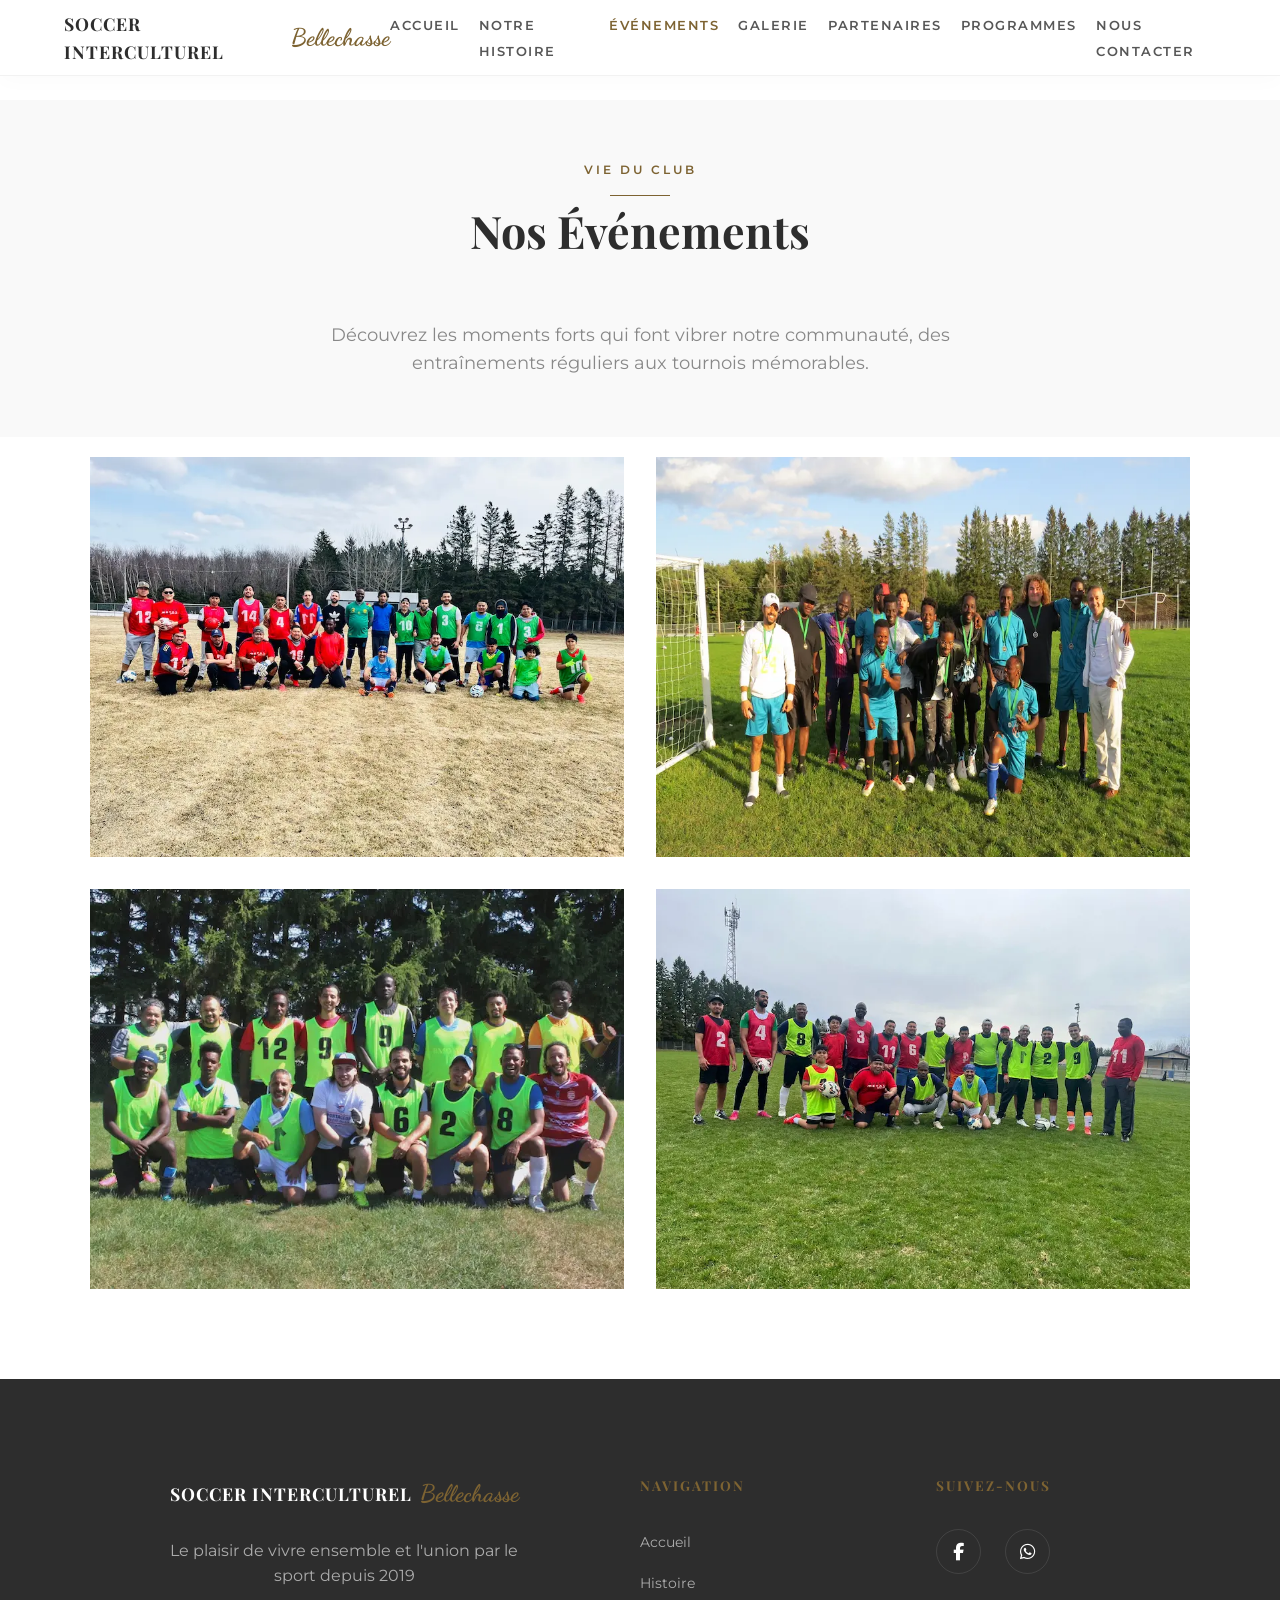
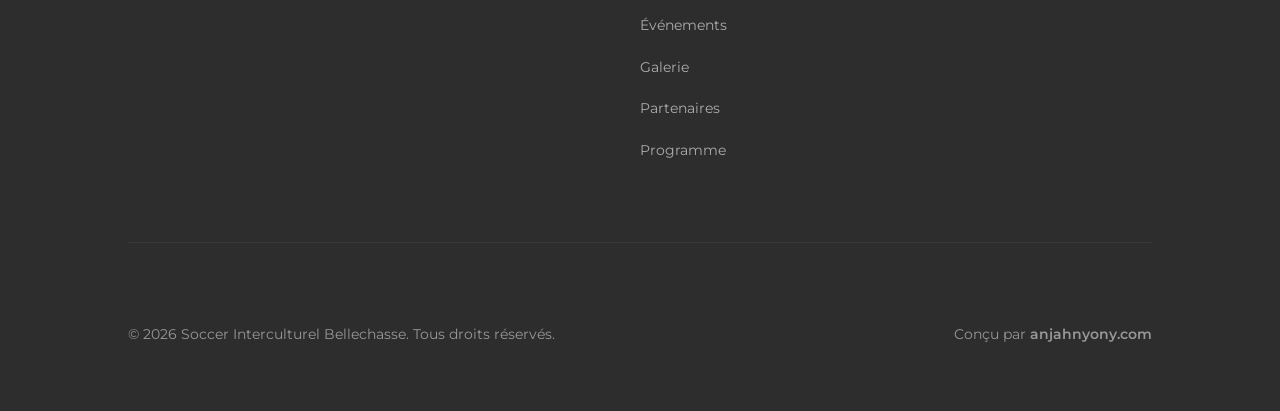
<file: evenements.html>
<!DOCTYPE html>
<html lang="fr">

<head>
    <meta charset="UTF-8">
    <meta name="viewport" content="width=device-width, initial-scale=1.0">
    <title>Événements | Soccer Interculturel Bellechasse</title>
    <meta name="description" content="Découvrez les événements et la vie du club Soccer Interculturel Bellechasse. Matchs, tournois et rencontres communautaires.">
    
    <!-- Favicon -->
    <link rel="icon" href="./img/favicon-removebg-preview.png">

    <!-- Fonts -->
    <link rel="preconnect" href="https://fonts.googleapis.com">
    <link rel="preconnect" href="https://fonts.gstatic.com" crossorigin>
    <link href="https://fonts.googleapis.com/css2?family=Montserrat:wght@300;400;500;600&family=Playfair+Display:ital,wght@0,400;0,700;1,400&family=Dancing+Script:wght@700&display=swap" rel="stylesheet">

    <!-- CSS -->
    <link rel="stylesheet" href="style.css">
    
    <!-- Font Awesome -->
    <link rel="stylesheet" href="https://cdnjs.cloudflare.com/ajax/libs/font-awesome/6.5.1/css/all.min.css">
</head>

<body>
    <div class="menu-overlay" id="menu-overlay"></div>

    <!-- Navigation -->
    <nav id="navbar" class="scrolled"> <!-- Always scrolled style on subpages for readability -->
        <div class="logo">Soccer Interculturel <span class="logo-accent">Bellechasse</span></div>
        <div class="burger" id="burger" role="button" aria-label="Menu de navigation" aria-expanded="false" tabindex="0">
            <span></span>
            <span></span>
            <span></span>
        </div>
        <ul class="nav-links">
            <li><a href="index.html">Accueil</a></li>
            <li><a href="index.html#histoire">Notre Histoire</a></li>
            <li><a href="evenements.html" class="active">Événements</a></li>
            <li><a href="galerie.html">Galerie</a></li>
            <li><a href="index.html#partners">Partenaires</a></li>
            <li><a href="index.html#programme">Programmes</a></li>
            <li><a href="index.html#contact">Nous contacter</a></li>
            <li class="mobile-socials">
                <a href="https://www.facebook.com/share/g/1BbeRjiNof/?mibextid=wwXIfr" aria-label="Facebook du club" target="_blank" rel="noopener"><i class="fa-brands fa-facebook-f"></i></a>
                <a href="https://chat.whatsapp.com/ITBcCczR1BU3wg0SWKI2sk?mode=gi_t" aria-label="WhatsApp du club" target="_blank" rel="noopener"><i class="fa-brands fa-whatsapp"></i></a>
            </li>
        </ul>
    </nav>

    <main style="padding-top: 100px;">
        <!-- Page Header -->
        <header class="page-header" style="text-align: center; padding: 60px 7% 20px;">
            <span class="section-subtitle center">Vie du Club</span>
            <h1 class="section-title serif">Nos Événements</h1>
            <p class="section-description" style="margin: 0 auto 40px; max-width: 700px;">Découvrez les moments forts qui font vibrer notre communauté, des entraînements réguliers aux tournois mémorables.</p>
        </header>

        <!-- Section Événements -->
        <section id="evenements" class="events-section" style="padding-top: 20px;">
            <div class="events-grid">
                <div class="event-card">
                    <div class="event-img">
                        <img src="./img/evenement/IMG_1171.webp" alt="Entraînement au gymnase" width="400" height="267" loading="lazy">
                        <div class="event-overlay">
                            <div class="event-meta">
                                <span class="event-tag">Extérieur</span>
                                <span class="event-date">Été</span>
                            </div>
                            <h3 class="serif">Pratique Extérieure</h3>
                            <p>Nos séances d'entraînement intensives à l'extérieur pour garder le rythme durant la saison estivale.</p>
                        </div>
                    </div>
                </div>
                <div class="event-card">
                    <div class="event-img">
                        <img src="./img/evenement/IMG_0566.webp" alt="Tournoi local" width="400" height="267" loading="lazy">
                        <div class="event-overlay">
                            <div class="event-meta">
                                <span class="event-tag">Compétition</span>
                                <span class="event-date">Été</span>
                            </div>
                            <h3 class="serif">Matchs de Championnat</h3>
                            <p>L'adrénaline de la compétition sur les terrains de Saint-Anselme face aux meilleures équipes locales.</p>
                        </div>
                    </div>
                </div>
                <div class="event-card">
                    <div class="event-img">
                        <img src="./img/evenement/IMG_3381.webp" alt="Esprit d'équipe" width="400" height="267" loading="lazy">
                        <div class="event-overlay">
                            <div class="event-meta">
                                <span class="event-tag">Camaraderie</span>
                                <span class="event-date">Toute l'année</span>
                            </div>
                            <h3 class="serif">Force du Collectif</h3>
                            <p>Bien plus que du sport, c'est une histoire d'amitié qui se forge à chaque rencontre sur le terrain.</p>
                        </div>
                    </div>
                </div>
                <div class="event-card">
                    <div class="event-img">
                        <img src="./img/evenement/CENU7380.webp" alt="Match amical en extérieur" width="400" height="267" loading="lazy">
                        <div class="event-overlay">
                            <div class="event-meta">
                                <span class="event-tag">Dépassement</span>
                                <span class="event-date">Saison Régulière</span>
                            </div>
                            <h3 class="serif">Passion Extérieure</h3>
                            <p>Le plaisir de jouer sous le soleil et de performer ensemble pour les couleurs de Bellechasse.</p>
                        </div>
                    </div>
                </div>
            </div>
        </section>
    </main>

    <!-- Footer -->
    <footer class="main-footer">
        <div class="footer-grid">
            <div class="footer-brand">
                <div class="logo">Soccer Interculturel <span class="logo-accent">Bellechasse</span></div>
                <p>Le plaisir de vivre ensemble et l'union par le sport depuis 2019</p>
            </div>
            <div class="footer-links">
                <h3 class="footer-title">Navigation</h3>
                <ul>
                    <li><a href="index.html">Accueil</a></li>
                    <li><a href="index.html#histoire">Histoire</a></li>
                    <li><a href="evenements.html">Événements</a></li>
                    <li><a href="galerie.html">Galerie</a></li>
                    <li><a href="index.html#partners">Partenaires</a></li>
                    <li><a href="index.html#programme">Programme</a></li>
                </ul>
            </div>
            <div class="footer-social">
                <h3 class="footer-title">Suivez-nous</h3>
                <div class="social-icons">
                    <a href="https://www.facebook.com/share/g/1BbeRjiNof/?mibextid=wwXIfr" aria-label="Suivre le club sur Facebook" target="_blank" rel="noopener"><i class="fa-brands fa-facebook-f"></i></a>
                    <a href="https://chat.whatsapp.com/ITBcCczR1BU3wg0SWKI2sk?mode=gi_t" aria-label="Suivre le club sur WhatsApp" target="_blank" rel="noopener"><i class="fa-brands fa-whatsapp"></i></a>
                </div>
            </div>
        </div>
        <div class="footer-bottom">
            <p>&copy; 2026 Soccer Interculturel Bellechasse. Tous droits réservés.</p>
            <p>Conçu par <a href="https://anjahnyony.com" target="_blank">anjahnyony.com</a></p>
        </div>
    </footer>

    <script>
        const burger = document.getElementById('burger');
        const navLinks = document.querySelector('.nav-links');
        const menuOverlay = document.getElementById('menu-overlay');

        function toggleMenu() {
            const isActive = navLinks.classList.toggle('nav-active');
            burger.classList.toggle('toggle');
            menuOverlay.classList.toggle('active');
            burger.setAttribute('aria-expanded', isActive);
        }

        burger.addEventListener('click', toggleMenu);
        menuOverlay.addEventListener('click', toggleMenu);

        // Accessibility: Keyboard support for burger menu
        burger.addEventListener('keydown', function(e) {
            if (e.key === 'Enter' || e.key === ' ') {
                e.preventDefault();
                toggleMenu();
            }
        });
    </script>
</body>

</html>
</file>
<file: style.css>
/* Design System Soccer Interculturel Bellechasse - Design 3 (Minimaliste Premium) */

:root {
    --bg-color: #FFFFFF;
    --text-color: #2D2D2D;
    --accent-color: #4A90E2;
    /* Bleu acier */
    --accent-secondary: #7D6332;
    /* Doré profond pour accessibilité WCAG AA (5.7:1) */
    --sep-color: #F9F9F9;
    --glass-bg: rgba(255, 255, 255, 0.8);
    --font-serif: 'Playfair Display', serif;
    --font-sans: 'Montserrat', sans-serif;
    --font-accent: 'Dancing Script', cursive;
    --transition: all 0.5s cubic-bezier(0.165, 0.84, 0.44, 1);
    --shadow-premium: 0 15px 40px rgba(0, 0, 0, 0.1);
}

* {
    margin: 0;
    padding: 0;
    box-sizing: border-box;
}

html {
    scroll-behavior: smooth;
    font-size: 16px; /* Base size */
    overflow-x: hidden;
    max-width: 100%;
}

@media screen and (min-width: 1600px) {
    html {
        font-size: 19px; /* Enhanced Desktop */
    }
}

@media screen and (min-width: 2000px) {
    html {
        font-size: 21px; /* 2K / High-res screens */
    }
}

@media screen and (min-width: 2560px) {
    html {
        font-size: 24px; /* 4k and Ultra-wide */
    }
}

body {
    background-color: var(--bg-color);
    color: var(--text-color);
    font-family: var(--font-sans);
    line-height: 1.6;
    overflow-x: hidden;
    max-width: 100%;
    width: 100%;
}

h1,
h2,
h3,
.serif {
    font-family: var(--font-serif);
    font-weight: 700;
}

a {
    text-decoration: none;
    color: inherit;
    transition: var(--transition);
}

ul {
    list-style: none;
}

/* Navigation */
nav {
    position: fixed;
    top: 0;
    width: 100%;
    z-index: 1000;
    background: var(--glass-bg);
    backdrop-filter: blur(10px);
    -webkit-backdrop-filter: blur(10px);
    border-bottom: 1px solid rgba(0, 0, 0, 0.05);
    padding: clamp(0.8rem, 2vh, 1.5rem) 5%;
    display: flex;
    justify-content: space-between;
    align-items: center;
    transition: var(--transition);
}

nav.scrolled {
    padding: 0.6rem 5%;
    box-shadow: 0 5px 20px rgba(0, 0, 0, 0.02);
}

.logo {
    font-family: var(--font-serif);
    font-size: 1.1rem;
    letter-spacing: 1px;
    text-transform: uppercase;
    font-weight: 700;
    display: flex;
    align-items: center;
    gap: 0.5rem;
}

.logo-accent {
    font-family: var(--font-accent);
    text-transform: none;
    color: var(--accent-secondary);
    font-size: 1.5rem;
    letter-spacing: 0;
}

.nav-links {
    display: flex;
    gap: 1.2rem;
}

.mobile-socials {
    display: none;
    /* Hidden by default, shown in mobile drawer */
}

.menu-overlay {
    position: fixed;
    top: 0;
    left: 0;
    width: 100%;
    height: 100%;
    background: rgba(0, 0, 0, 0.4);
    backdrop-filter: blur(4px);
    z-index: 999;
    opacity: 0;
    pointer-events: none;
    transition: var(--transition);
}

.menu-overlay.active {
    opacity: 1;
    pointer-events: auto;
}

.nav-links a {
    font-size: 0.8rem;
    text-transform: uppercase;
    letter-spacing: 1.5px;
    font-weight: 600;
    opacity: 0.8;
}

.nav-links a:hover, .nav-links a.active {
    opacity: 1;
    color: var(--accent-secondary);
}

/* Page Header for Subpages */
.page-header {
    background: var(--sep-color);
    padding: 120px 7% 60px;
    text-align: center;
}

/* Burger Menu */
.burger {
    display: none;
    cursor: pointer;
    z-index: 1001;
}

.burger span {
    display: block;
    width: 25px;
    height: 2px;
    margin: 5px;
    background-color: var(--text-color);
    transition: var(--transition);
}

/* Open Burger Animation */
.burger.toggle span:nth-child(1) {
    transform: rotate(-45deg) translate(-5px, 5px);
}

.burger.toggle span:nth-child(2) {
    opacity: 0;
}

.burger.toggle span:nth-child(3) {
    transform: rotate(45deg) translate(-5px, -5px);
}

/* Hero Split Section */
.hero-split {
    height: 100vh;
    display: flex;
    align-items: center;
    background-color: var(--bg-color);
    padding: 0;
    overflow: hidden;
}

.hero-left {
    flex: 0.8;
    /* Réduit pour laisser plus de place à l'image */
    padding: 0 5% 0 10%;
    display: flex;
    flex-direction: column;
    justify-content: center;
}

.hero-subtitle {
    display: block;
    font-size: 0.9rem;
    text-transform: uppercase;
    letter-spacing: 5px;
    color: var(--accent-secondary);
    margin-bottom: 1.5rem;
    font-weight: 600;
}

.hero-left h1 {
    font-size: clamp(2rem, 4vw, 3.5rem);
    line-height: 1.1;
    margin-bottom: 2rem;
    color: var(--text-color);
    animation: fadeInUp 1s ease forwards;
}

.hero-left p {
    font-size: clamp(1rem, 1.2vw, 1.15rem);
    color: #666;
    margin-bottom: 3rem;
    max-width: 550px;
    line-height: 1.8;
}

.hero-actions {
    display: flex;
    gap: 1.5rem;
}

.hero-right {
    flex: 1.5;
    /* Élargi pour montrer tout le groupe */
    width: 100%;
    position: relative;
    /* Suppression du clip-path pour ne plus couper les personnes à gauche */
}

.hero-image-wrapper {
    width: 100%;
    height: 100%;
}

.hero-image-wrapper img {
    width: 100%;
    height: 100%;
    object-fit: cover;
    object-position: center;
    /* Centrage pour garder le groupe au milieu */
}

/* Button Styles */
.btn-dark {
    display: inline-block;
    padding: 0.9rem 1.8rem;
    background: var(--text-color);
    color: white;
    text-transform: uppercase;
    letter-spacing: 1.5px;
    font-size: 0.7rem;
    font-weight: 700;
    transition: var(--transition);
}

.btn-dark:hover {
    background: var(--accent-color);
}

.btn-outline {
    display: inline-block;
    padding: 0.9rem 1.8rem;
    border: 1px solid #ddd;
    color: var(--text-color);
    text-transform: uppercase;
    letter-spacing: 1.5px;
    font-size: 0.7rem;
    font-weight: 700;
    transition: var(--transition);
}

.btn-outline:hover {
    border-color: var(--text-color);
    background: var(--sep-color);
}

/* Sections Common */
section {
    padding: clamp(60px, 10vh, 120px) 7%;
}

.section-title {
    font-size: clamp(1.8rem, 3.5vw, 3rem);
    margin-bottom: clamp(2.5rem, 6vh, 4rem);
    text-align: center;
    position: relative;
}

.section-title::after {
    content: '';
    position: absolute;
    /* bottom: -15px; */
    left: 50%;
    transform: translateX(-50%);
    width: 60px;
    height: 1px;
    background: var(--accent-secondary);
}

/* Story Section */
.story-grid {
    display: grid;
    grid-template-columns: 1fr 1.2fr;
    gap: 6rem;
    align-items: center;
}

.story-img-wrapper {
    position: relative;
    margin-bottom: 2rem;
}

.story-img-wrapper img {
    width: 100%;
    height: auto;
    display: block;
    box-shadow: 30px 30px 0 var(--sep-color);
    transition: var(--transition);
}

.story-img-wrapper:hover img:not(.founder-img) {
    transform: translate(10px, 10px);
    box-shadow: 15px 15px 0 var(--accent-secondary);
}

.founder-card {
    position: relative;
    width: 100%;
    max-width: 350px;
    background: var(--sep-color);
    padding: 1.5rem;
    display: flex;
    align-items: center;
    gap: 1.5rem;
    box-shadow: var(--shadow-premium);
    z-index: 10;
    transition: var(--transition);
}

.founder-card:hover {
    transform: translateX(10px);
}

.founder-img {
    width: 80px;
    height: 80px;
    object-fit: cover;
    display: block;
    border-radius: 4px;
}

.founder-info {
    text-align: left;
}

.founder-name {
    font-family: var(--font-serif);
    font-size: 1rem;
    font-weight: 700;
    color: var(--text-color);
    display: block;
    margin-bottom: 0.2rem;
}

.founder-title {
    font-size: 0.7rem;
    text-transform: uppercase;
    letter-spacing: 1px;
    color: var(--accent-secondary);
}

.since-badge {
    position: absolute;
    top: -20px;
    right: -20px;
    background: var(--text-color);
    color: white;
    padding: 1rem 1.5rem;
    font-family: var(--font-serif);
    font-size: 1rem;
    font-weight: 700;
    z-index: 2;
    box-shadow: var(--shadow-premium);
}

.section-subtitle {
    display: block;
    font-size: 0.75rem;
    text-transform: uppercase;
    letter-spacing: 3px;
    color: var(--accent-secondary);
    margin-bottom: 1rem;
    font-weight: 600;
}

.story-right h2 {
    font-size: clamp(1.8rem, 3vw, 2.8rem);
    margin-bottom: 2rem;
    line-height: 1.2;
}

.story-text p {
    font-size: clamp(1rem, 1vw + 0.5rem, 1.1rem);
    margin-bottom: 1.5rem;
    color: #666;
    line-height: 1.8;
}

.highlights-grid {
    display: grid;
    grid-template-columns: repeat(3, 1fr);
    gap: 3rem;
    margin-top: 4rem;
    padding-top: 3rem;
    border-top: 1px solid #eee;
}

.highlight-item {
    display: flex;
    flex-direction: column;
}

.highlight-item .number {
    font-family: var(--font-serif);
    font-size: 3rem;
    line-height: 1;
    color: var(--text-color);
    margin-bottom: 0.5rem;
}

.highlight-item .label {
    font-size: 0.85rem;
    text-transform: uppercase;
    letter-spacing: 2px;
    font-weight: 600;
    color: #999;
}

/* Events Section */
.events-section {
    background-color: var(--bg-color);
}

.events-grid {
    display: grid;
    grid-template-columns: repeat(2, 1fr);
    gap: 2rem;
}

.event-card {
    position: relative;
    overflow: hidden;
    height: 400px;
    background: var(--sep-color);
}

.event-img {
    width: 100%;
    height: 100%;
    position: relative;
}

.event-img img {
    width: 100%;
    height: 100%;
    object-fit: cover;
    transition: var(--transition);
}

.event-overlay {
    position: absolute;
    bottom: 0;
    left: 0;
    width: 100%;
    padding: 3rem 2rem 2rem;
    background: linear-gradient(to top, rgba(0, 0, 0, 0.8) 0%, rgba(0, 0, 0, 0.4) 60%, transparent 100%);
    color: white;
    transform: translateY(20px);
    opacity: 0;
    transition: var(--transition);
    pointer-events: none;
}

.event-card:hover img {
    transform: scale(1.1);
}

.event-card:hover .event-overlay {
    transform: translateY(0);
    opacity: 1;
}

.event-meta {
    margin-bottom: 1rem;
    display: flex;
    gap: 1rem;
}

.event-tag {
    font-size: 0.8rem;
    text-transform: uppercase;
    letter-spacing: 1px;
    background: var(--accent-secondary);
    color: white;
    padding: 0.2rem 0.8rem;
    font-weight: 600;
}

.event-date {
    font-size: 0.8rem;
    text-transform: uppercase;
    letter-spacing: 1px;
    opacity: 0.8;
}

.event-overlay h3 {
    font-size: 1.8rem;
    margin-bottom: 0.5rem;
}

.event-overlay p {
    font-size: 0.95rem;
    opacity: 0.8;
    line-height: 1.4;
    max-width: 400px;
}

/* Gallery Section */
.gallery-section {
    background-color: var(--bg-color);
    padding-bottom: 120px;
}

.gallery-header {
    text-align: center;
    margin-bottom: 5rem;
}

.section-subtitle.center {
    text-align: center;
}

.section-description {
    max-width: 600px;
    margin: -3rem auto 0;
    color: #888;
    font-size: 1.1rem;
}

.gallery-grid {
    column-count: 4;
    column-gap: 1.5rem;
    width: 100%;
}

.gallery-item {
    break-inside: avoid;
    margin-bottom: 1.5rem;
    position: relative;
    overflow: hidden;
    background: var(--sep-color);
    cursor: pointer;
}

/* Remove fixed spans since columns handle flow */
.gallery-item.w-2, .gallery-item.h-2 { grid-column: auto; grid-row: auto; }

.gallery-item img {
    width: 100%;
    height: auto;
    display: block;
    transition: transform 0.8s cubic-bezier(0.165, 0.84, 0.44, 1);
}

.item-overlay {
    position: absolute;
    top: 0;
    left: 0;
    width: 100%;
    height: 100%;
    background: rgba(45, 45, 45, 0.4);
    display: flex;
    align-items: center;
    justify-content: center;
    opacity: 0;
    transition: var(--transition);
    backdrop-filter: blur(2px);
}

.item-cat {
    color: white;
    font-size: 0.8rem;
    text-transform: uppercase;
    letter-spacing: 3px;
    border-top: 1px solid white;
    border-bottom: 1px solid white;
    padding: 8px 15px;
    transform: translateY(20px);
    transition: var(--transition);
}

.gallery-item:hover img {
    transform: scale(1.1);
}

.gallery-item:hover .item-overlay {
    opacity: 1;
}

.gallery-item:hover .item-cat {
    transform: translateY(0);
}

@media (max-width: 1024px) {
    .gallery-grid {
        column-count: 3;
    }
}

@media (max-width: 768px) {
    .gallery-grid {
        column-count: 2;
        column-gap: 1rem;
    }
    
    .gallery-item {
        margin-bottom: 1rem;
    }
    
    .founder-card {
        width: 140px;
        left: -15px;
    }
}

/* Program Section */
.program-section {
    background-color: var(--sep-color);
}

.program-tabs {
    display: flex;
    justify-content: center;
    gap: 2rem;
    margin-bottom: 4rem;
}

.tab-btn {
    background: none;
    border: none;
    font-family: var(--font-sans);
    font-size: 0.9rem;
    text-transform: uppercase;
    letter-spacing: 2px;
    font-weight: 600;
    padding: 1rem 2rem;
    cursor: pointer;
    position: relative;
    opacity: 0.5;
    transition: var(--transition);
}

.tab-btn.active {
    opacity: 1;
    color: var(--accent-color);
}

.tab-btn::after {
    content: '';
    position: absolute;
    bottom: 0;
    left: 50%;
    width: 0;
    height: 2px;
    background: var(--accent-color);
    transition: var(--transition);
    transform: translateX(-50%);
}

.tab-btn.active::after {
    width: 40px;
}

.season-content {
    display: none;
    animation: fadeIn 0.8s ease forwards;
}

.season-content.active {
    display: block;
}

@keyframes fadeIn {
    from {
        opacity: 0;
        transform: translateY(10px);
    }

    to {
        opacity: 1;
        transform: translateY(0);
    }
}

.badge.extreme {
    background: #fff0f0;
    color: #e24a4a;
}

/* Calendar Section (Keep existing row layout) */
.calendar-list {
    max-width: 70rem;
    margin: 0 auto;
    background: white;
    padding: 0 3rem;
    box-shadow: 0 10px 30px rgba(0, 0, 0, 0.03);
}

.calendar-row {
    display: flex;
    justify-content: space-between;
    align-items: center;
    padding: 2.5rem 0;
    border-bottom: 1px solid #eee;
    transition: var(--transition);
}

.calendar-row:hover {
    padding-left: 1rem;
    padding-right: 1rem;
    background: var(--sep-color);
}

.match-date {
    font-weight: 700;
    font-size: 0.9rem;
    letter-spacing: 1px;
    width: auto;
    min-width: 12rem;
    padding-right: 1rem;
}

.match-location {
    flex: 1;
    color: #666;
    font-size: 0.95rem;
    padding-right: 2rem;
}

.match-type {
    font-family: var(--font-serif);
    font-style: italic;
    margin: 0 2rem;
}

.badge {
    font-size: 0.8rem;
    text-transform: uppercase;
    letter-spacing: 1px;
    padding: 0.4rem 1rem;
    border-radius: 50px;
    font-weight: 600;
}

.badge.upcoming {
    background: #eef6ff;
    color: var(--accent-color);
}

.badge.victory {
    background: #f0f7ed;
    color: #67b045;
}

/* Partners Section */
.partners-section {
    background-color: var(--bg-color);
    padding: 100px 0;
    overflow: hidden;
}

.partners-grid-scroll {
    width: 100%;
    margin: 4rem 0;
    overflow: hidden;
    position: relative;
}

.partners-grid-scroll::before,
.partners-grid-scroll::after {
    content: "";
    height: 100%;
    position: absolute;
    width: 15%;
    z-index: 2;
}

.partners-grid-scroll::before {
    left: 0;
    background: linear-gradient(to right, var(--bg-color) 0%, transparent 100%);
}

.partners-grid-scroll::after {
    right: 0;
    background: linear-gradient(to left, var(--bg-color) 0%, transparent 100%);
}

.partners-track {
    display: flex;
    width: calc(250px * 9);
    animation: scrollLogos 30s linear infinite;
}

.partner-logo {
    width: 250px;
    display: flex;
    align-items: center;
    justify-content: center;
    padding: 0 40px;
}

.partner-logo img {
    max-width: 100%;
    height: auto;
    filter: grayscale(100%);
    opacity: 0.5;
    transition: var(--transition);
}

.partner-logo:hover img {
    filter: grayscale(0%);
    opacity: 1;
}

.partner-cta {
    text-align: center;
    font-size: 0.9rem;
    color: #888;
}

.partner-cta a {
    color: var(--accent-secondary);
    font-weight: 600;
    text-decoration: underline;
}

@keyframes scrollLogos {
    0% { transform: translateX(0); }
    100% { transform: translateX(calc(-250px * 6)); }
}

@media (max-width: 768px) {
    .partner-logo {
        width: 180px;
        padding: 0 20px;
    }
    .partners-track {
        width: calc(180px * 9);
        animation: scrollLogosSmall 20s linear infinite;
    }
    @keyframes scrollLogosSmall {
        0% { transform: translateX(0); }
        100% { transform: translateX(calc(-180px * 6)); }
    }
}

/* Contact Section */
.contact-container {
    display: grid;
    grid-template-columns: 1.8fr 1fr;
    gap: 6rem;
    max-width: 75rem;
    margin: 0 auto;
}

.contact-form {
    display: flex;
    flex-direction: column;
    gap: 2.5rem;
}

.form-row {
    display: grid;
    grid-template-columns: repeat(2, 1fr);
    gap: 4rem;
}

.form-group {
    display: flex;
    flex-direction: column;
    gap: 0.8rem;
    position: relative;
}

.form-group label {
    font-size: 0.85rem;
    text-transform: uppercase;
    letter-spacing: 2px;
    font-weight: 700;
    color: var(--text-color);
    opacity: 0.8;
}

input,
textarea {
    width: 100%;
    padding: 1rem 0;
    border: none;
    border-bottom: 1.5px solid #eee;
    background: transparent;
    font-family: inherit;
    font-size: 1rem;
    outline: none;
    transition: var(--transition);
}

input:focus,
textarea:focus {
    border-color: var(--accent-secondary);
}

input::placeholder,
textarea::placeholder {
    color: #bbb;
    font-size: 0.9rem;
}

.btn-submit-premium {
    align-self: flex-start;
    background: var(--text-color);
    color: white;
    border: none;
    padding: 1.2rem 3rem;
    font-family: inherit;
    text-transform: uppercase;
    letter-spacing: 3px;
    font-weight: 700;
    cursor: pointer;
    font-size: 0.85rem;
    display: flex;
    align-items: center;
    gap: 1.5rem;
    transition: var(--transition);
    border-radius: 4px;
}

.btn-submit-premium:hover {
    background: var(--accent-color);
    transform: translateY(-5px);
    box-shadow: 0 10px 30px rgba(0, 0, 0, 0.1);
}

.btn-submit-premium .arrow-icon {
    font-style: normal;
    transition: var(--transition);
}

.btn-submit-premium:hover .arrow-icon {
    transform: translateX(8px);
}

.contact-details {
    display: flex;
    flex-direction: column;
    gap: 3rem;
}

.detail-item h4 {
    text-transform: uppercase;
    font-size: 0.75rem;
    letter-spacing: 2px;
    color: #999;
    margin-bottom: 0.5rem;
}

.detail-item p {
    font-family: var(--font-serif);
    font-size: 1.4rem;
}

.map-container {
    margin-top: 2rem;
    width: 100%;
    transition: var(--transition);
}

.map-container iframe {
    border-radius: 8px;
    box-shadow: 0 10px 30px rgba(0, 0, 0, 0.05);
}

/* Footer Premium */
.main-footer {
    background-color: var(--text-color);
    color: white;
    padding: 6rem 10% 4rem;
}

.footer-grid {
    display: grid;
    grid-template-columns: 2fr 1fr 1fr;
    gap: 5rem;
    margin-bottom: 5rem;
    border-bottom: 1px solid rgba(255, 255, 255, 0.05);
    padding-bottom: 5rem;
}

.footer-brand .logo {
    color: white;
    margin-bottom: 1.5rem;
    justify-content: center;
}

.footer-brand p {
    max-width: 350px;
    opacity: 0.6;
    line-height: 1.6;
    margin: 0 auto 1.5rem;
    text-align: center;
}

.footer-title {
    text-transform: uppercase;
    font-size: 0.85rem;
    letter-spacing: 2px;
    color: var(--accent-secondary);
    margin-bottom: 2rem;
}

.footer-links ul {
    display: flex;
    flex-direction: column;
    gap: 1rem;
}

.footer-links a {
    opacity: 0.6;
    font-size: 0.9rem;
}

.footer-links a:hover {
    opacity: 1;
    color: var(--accent-secondary);
    padding-left: 5px;
}

.social-icons {
    display: flex;
    gap: 1.5rem;
}

.social-icons a {
    width: 45px;
    height: 45px;
    display: flex;
    align-items: center;
    justify-content: center;
    border: 1px solid rgba(255, 255, 255, 0.1);
    border-radius: 50%;
    /* Arrondi pour un look plus moderne */
    font-size: 1.1rem;
    /* Agrandit l'icône */
    transition: var(--transition);
}

.social-icons a:hover {
    background: var(--accent-secondary);
    /* Utilise la couleur d'accent au hover */
    color: white;
    border-color: var(--accent-secondary);
    transform: translateY(-5px);
}

.footer-bottom {
    display: flex;
    justify-content: space-between;
    align-items: center;
    font-size: 0.9rem;
    opacity: 0.5;
}

.footer-bottom p {
    margin: 0;
}

.footer-bottom a {
    color: white;
    font-weight: 600;
}

/* Animations */
@keyframes fadeInUp {
    from {
        opacity: 0;
        transform: translateY(30px);
    }

    to {
        opacity: 1;
        transform: translateY(0);
    }
}

/* Responsive Pass */
@media (max-width: 1200px) {
    .nav-links {
        gap: 1rem;
    }
    
    .nav-links a {
        font-size: 0.65rem;
    }
    
    .story-grid {
        gap: 3rem;
    }
}

@media (max-width: 1080px) {
    /* Trigger Mobile Menu Earlier */
    .burger { display: block; }
    
    .nav-links {
        position: fixed;
        right: 0;
        top: 0;
        height: 100vh;
        width: 80%;
        max-width: 350px;
        background-color: var(--bg-color);
        display: flex;
        flex-direction: column;
        align-items: flex-start;
        justify-content: center;
        padding-left: 10%;
        gap: 2rem;
        transform: translateX(100%);
        transition: var(--transition);
        z-index: 1000;
        box-shadow: -10px 0 50px rgba(0, 0, 0, 0.1);
    }
    
    .nav-links.nav-active { transform: translateX(0); }
    
    .nav-links a {
        font-size: 1.5rem;
        font-family: var(--font-serif);
        opacity: 1;
    }
    
    .mobile-socials { display: flex; gap: 1rem; margin-top: 1rem; border-top: 1px solid #eee; width: 80%; padding-top: 1rem; }

    .hero-split {
        flex-direction: column-reverse;
        height: auto;
        padding-top: 70px; /* Espace pour le header fixe */
    }

    .hero-left {
        padding: 50px 5% 80px;
        text-align: center;
    }
    
    .hero-left p { margin: 0 auto 2rem; }
    .hero-actions { justify-content: center; }

    .hero-right {
        width: 100%;
        height: 50vh;
        min-height: 350px;
    }

    .events-grid {
        grid-template-columns: repeat(2, 1fr);
    }
    
    .event-overlay {
        opacity: 1;
        transform: translateY(0);
        pointer-events: auto;
        background: linear-gradient(to top, rgba(0, 0, 0, 0.9) 0%, rgba(0, 0, 0, 0.4) 70%, transparent 100%);
    }
}

@media (max-width: 900px) {
    .story-grid {
        grid-template-columns: 1fr;
    }
    
    .gallery-grid {
        column-count: 3;
    }
}

@media (max-width: 768px) {
    section { padding: 60px 5%; }
    
    .events-grid { grid-template-columns: 1fr; }
    
    .contact-container {
        grid-template-columns: 1fr;
        gap: 3rem;
    }
    
    .form-row { grid-template-columns: 1fr; gap: 1.5rem; }
    
    .footer-grid { grid-template-columns: 1fr; text-align: center; gap: 3rem; }
    .footer-brand p { margin: 0 auto; }
    .footer-links ul { align-items: center; }
    .social-icons { justify-content: center; }
}

@media (max-width: 600px) {
    .highlights-grid {
        grid-template-columns: 1fr;
    }
    
    .gallery-grid {
        column-count: 2;
        column-gap: 0.8rem;
    }
    
    .gallery-item {
        margin-bottom: 0.8rem;
    }
}

@media (max-width: 480px) {
    .hero-left h1 {
        font-size: 2.2rem;
    }

    .section-title {
        font-size: 2rem;
    }

    .footer-bottom {
        flex-direction: column;
        text-align: center;
        gap: 1.5rem;
    }

    .calendar-row {
        flex-direction: column;
        align-items: flex-start;
        gap: 0.8rem;
        padding: 1.5rem;
    }

    .match-date {
        width: 100%;
        font-size: 1.1rem;
        color: var(--accent-secondary);
    }
    
    .match-location, .match-type {
        width: 100%;
        margin: 0;
    }
    
    .calendar-row .badge {
        align-self: flex-start;
        margin-top: 0.5rem;
    }

    .program-tabs {
        flex-direction: column;
        width: 100%;
    }

    .tab-btn {
        width: 100%;
        text-align: center;
    }

    .highlights-grid {
        grid-template-columns: repeat(2, 1fr);
        gap: 2rem;
    }

    .highlight-item {
        align-items: center;
    }

    .founder-card {
        bottom: -20px;
        left: 0px;
        width: 150px;
    }

    .logo {
        flex-direction: column;
        align-items: flex-start;
        gap: 0;
        line-height: 1;
    }

    .logo-accent {
        font-size: 1.2rem;
    }
}

/* Popups */
.popup-overlay {
    position: fixed;
    top: 0;
    left: 0;
    width: 100%;
    height: 100%;
    background: rgba(0, 0, 0, 0.6);
    backdrop-filter: blur(8px);
    -webkit-backdrop-filter: blur(8px);
    display: flex;
    align-items: center;
    justify-content: center;
    z-index: 2000;
    opacity: 0;
    pointer-events: none;
    transition: var(--transition);
}

.popup-overlay.active {
    opacity: 1;
    pointer-events: auto;
}

.popup-content {
    background: white;
    padding: 3.5rem;
    max-width: 500px;
    width: 90%;
    text-align: center;
    border-radius: 4px;
    box-shadow: 0 25px 60px rgba(0, 0, 0, 0.2);
    transform: scale(0.9) translateY(20px);
    transition: var(--transition);
}

.popup-overlay.active .popup-content {
    transform: scale(1) translateY(0);
}

.popup-icon {
    width: 80px;
    height: 80px;
    background: #f0f7ed;
    color: #67b045;
    border-radius: 50%;
    display: flex;
    align-items: center;
    justify-content: center;
    font-size: 2rem;
    margin: 0 auto 2rem;
}

.popup-content h3 {
    font-size: 2rem;
    margin-bottom: 1rem;
    color: var(--text-color);
}

.popup-content p {
    color: #666;
    margin-bottom: 2.5rem;
    line-height: 1.6;
}

.popup-content .btn-dark {
    width: 100%;
    cursor: pointer;
    border: none;
}

@media (max-width: 768px) {
    .popup-content {
        padding: 2.5rem 1.5rem;
    }
}

/* Lightbox Premium */
.lightbox {
    position: fixed;
    top: 0;
    left: 0;
    width: 100%;
    height: 100%;
    background: rgba(0, 0, 0, 0.95);
    z-index: 3000;
    display: none;
    align-items: center;
    justify-content: center;
    cursor: zoom-out;
    opacity: 0;
    transition: opacity 0.4s ease;
    backdrop-filter: blur(10px);
}

.lightbox.active {
    display: flex;
    opacity: 1;
}

.lightbox-content {
    max-width: 90%;
    max-height: 85vh;
    box-shadow: 0 0 50px rgba(0, 0, 0, 0.5);
    transform: scale(0.9);
    transition: transform 0.4s cubic-bezier(0.165, 0.84, 0.44, 1);
}

.lightbox.active .lightbox-content {
    transform: scale(1);
}

.lightbox-close {
    position: absolute;
    top: 30px;
    right: 30px;
    color: white;
    font-size: 2rem;
    cursor: pointer;
    transition: var(--transition);
    width: 50px;
    height: 50px;
    display: flex;
    align-items: center;
    justify-content: center;
    background: rgba(255, 255, 255, 0.1);
    border-radius: 50%;
}

.lightbox-close:hover {
    background: var(--accent-secondary);
    transform: rotate(90deg);
}
</file>
